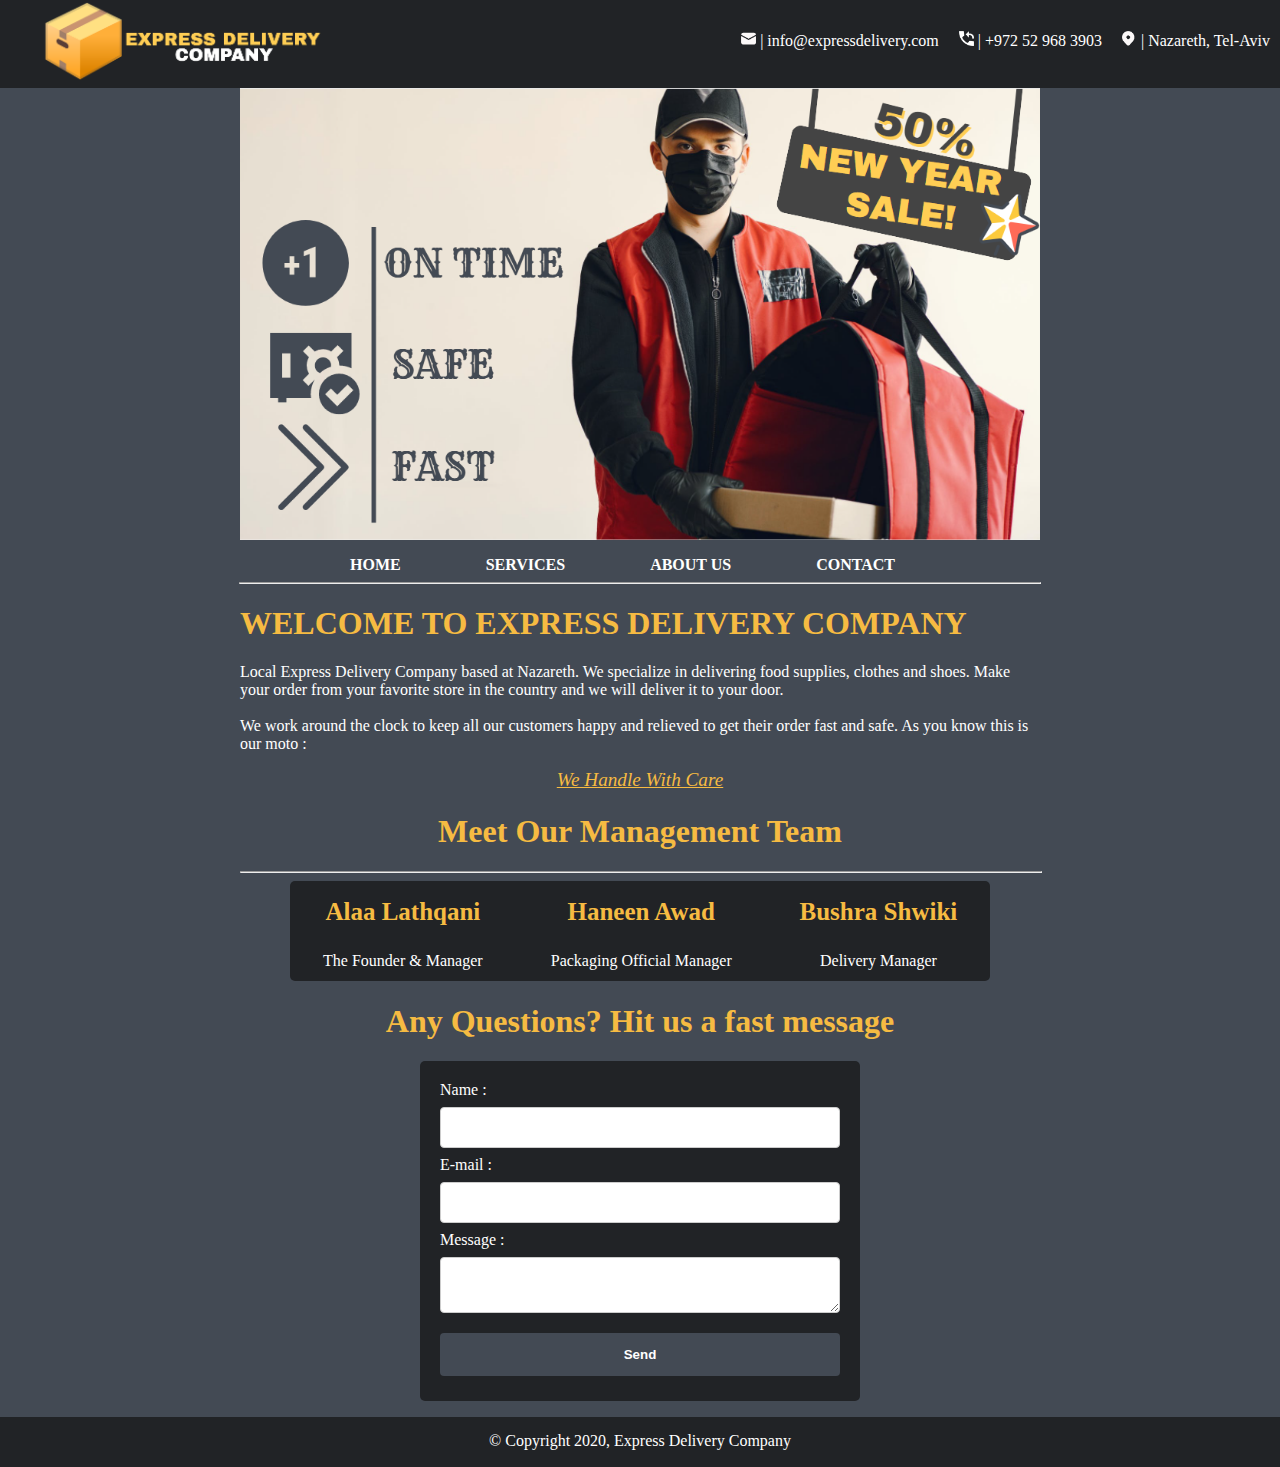
<file: index.html>
<!DOCTYPE html>
<html lang="en">
<head>
    <meta charset="UTF-8">
    <meta name="viewport" content="width=device-width, initial-scale=1.0">
    <title>Express Delivery</title>
    <link rel="icon" href="pic/icon.png" />
    <link rel="stylesheet" href="css/style.css" />
</head>
<body>
    <header>
        <ol>
            <li> <a href="index.html"> <img src="pic/logo.png" alt="logo" width="400px"></a></li>
            <li class="info"> <img src="pic/addressIcon.png" width="15px" height="15px"> | Nazareth, Tel-Aviv </li>
            <li class="info"> <img src="pic/callIcon.png" width="15px" height="15px"> | +972 52 968 3903</li>
            <li class="info"> <img src="pic/emailIcon.png" width="15px" height="15px"> | info@expressdelivery.com</li>
        </ol>
    </header>
    
    <img src="pic/hdr.PNG" width="800px" alt="header" id="imgHdr">

    <nav>
        <ul>
            <li><a href="index.html"> HOME </a></li>
            <li><a href="services.html"> SERVICES </a></li>
            <li><a href="aboutUs.html"> ABOUT US</a></li>
            <li><a href="contact.html"> CONTACT </a></li>
        </ul>
    </nav>
    <br><hr width="800px">

    <div class="mainBody">
        <h1 style="color: #f6bb42;"> WELCOME TO EXPRESS DELIVERY COMPANY</h1>
        <p>
            Local Express Delivery Company based at Nazareth. We specialize in delivering food supplies, clothes and shoes.
            Make your order from your favorite store in the country and we will deliver it to your door. <br>
            <br>We work around the clock to keep all our customers happy and relieved to get their order fast and safe. As you know this is our moto :
           <center> <i style="color: #f6bb42; font-size: larger;"> <u> We Handle With Care</u></i> </center>
        </p>
        
        <h1 style="color: #f6bb42; text-align: center;"> Meet Our Management Team </h1>
<hr width="800px">
        <table>
            <tr> 
                 <th> Alaa Lathqani </th>
                 <th> Haneen Awad</th>
                 <th> Bushra Shwiki</th>
            </tr>
            <tr>
                <td> The Founder & Manager </td>
                <td> Packaging Official Manager</td>
                <td> Delivery Manager</td>
           </tr>
        </table>
       
        <h1 style="color: #f6bb42; text-align: center;">Any Questions? Hit us a fast message</h1>

        <form>
            <label>Name :</label>
            <input type="text" name="name">

            <label>E-mail :</label>
            <input type="email" name="email">

            <label>Message :</label>
            <textarea name="message"></textarea>
            <br />
            <input type="submit" value="Send" />
        </form>

    </div>

    <footer>
        <p>&copy; Copyright 2020, Express Delivery Company</p>
    </footer> 
</body>
</html>
</file>
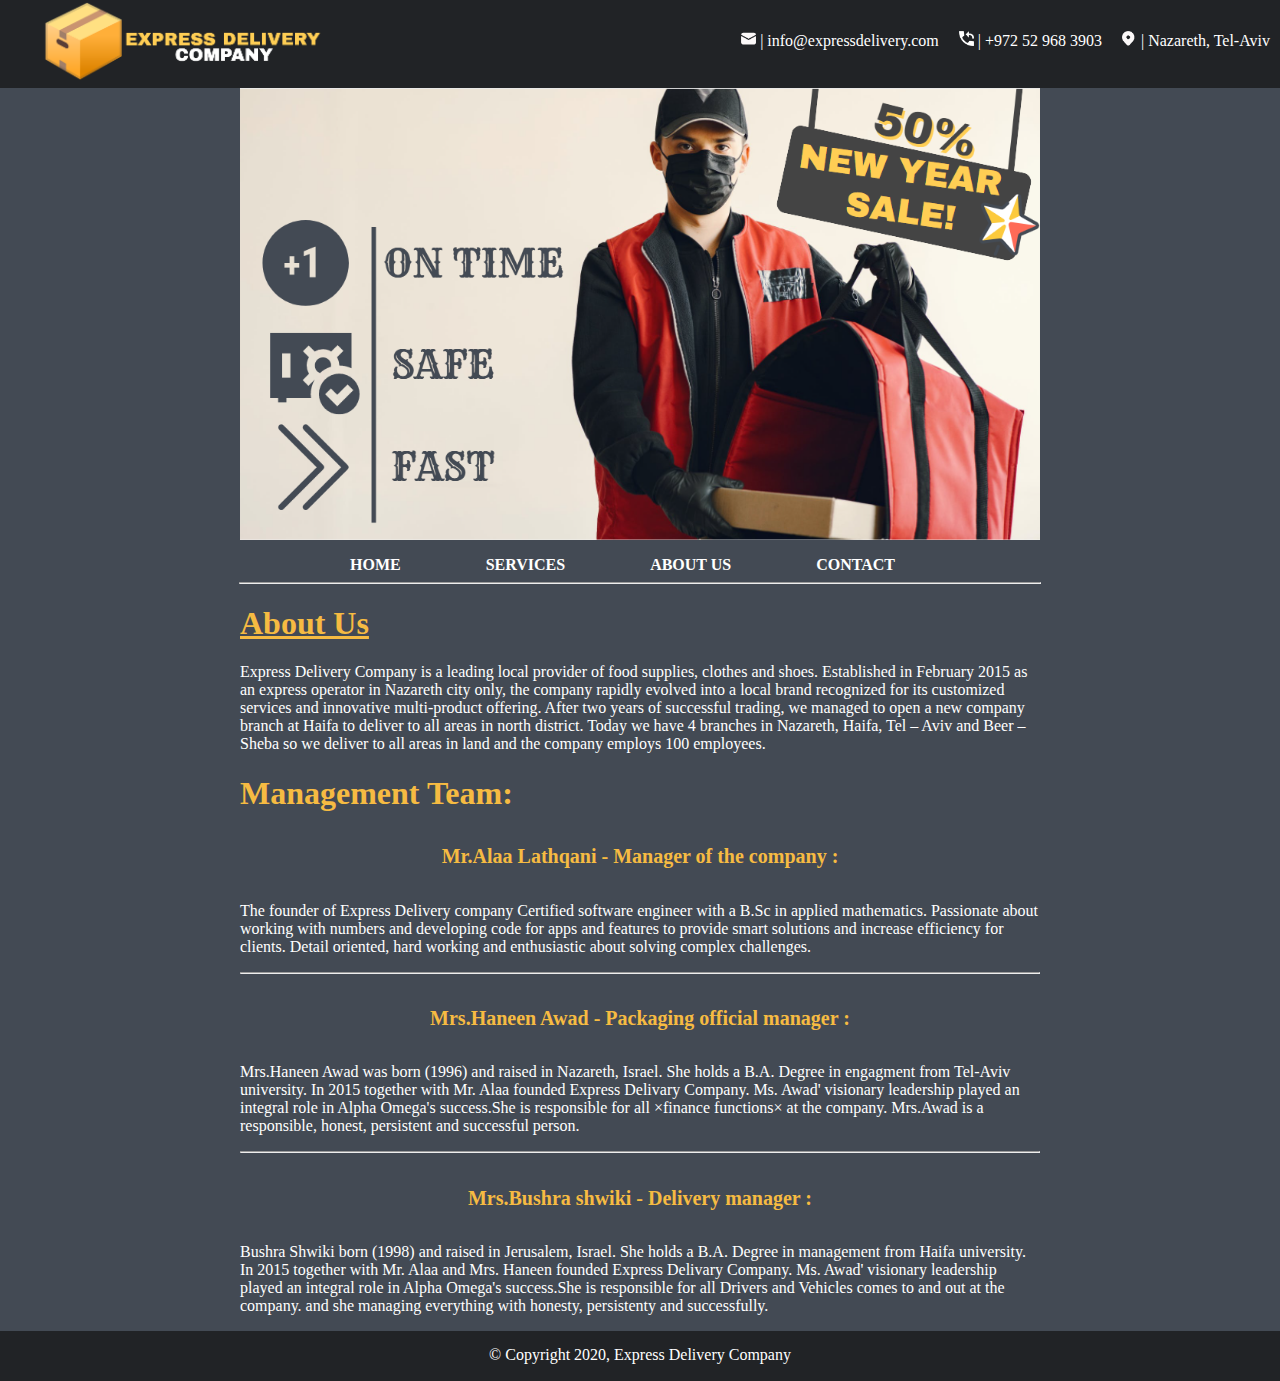
<file: aboutUs.html>
<!DOCTYPE html>
<html lang="en">
<head>
    <meta charset="UTF-8">
    <meta name="viewport" content="width=device-width, initial-scale=1.0">
    <title>About</title>
    <link rel="stylesheet" href="css/style.css">
    <link rel="stylesheet" href="css/aboutStyle.css">
    <link rel="icon" href="pic/icon.png" />
</head>
<body>

  <header>
    <ol>
        <li> <a href="index.html"> <img src="pic/logo.png" alt="logo" width="400px"></a></li>
        <li class="info"> <img src="pic/addressIcon.png" width="15px" height="15px"> | Nazareth, Tel-Aviv </li>
        <li class="info"> <img src="pic/callIcon.png" width="15px" height="15px"> | +972 52 968 3903</li>
        <li class="info"> <img src="pic/emailIcon.png" width="15px" height="15px"> | info@expressdelivery.com</li>
    </ol>
</header>

<img src="pic/hdr.PNG" width="800px" alt="header" id="imgHdr">

<nav>
    <ul>
        <li><a href="index.html"> HOME </a></li>
        <li><a href="services.html"> SERVICES </a></li>
        <li><a href="aboutUs.html"> ABOUT US</a></li>
        <li><a href="contact.html"> CONTACT </a></li>
    </ul>
</nav>
<br><hr width="800px">

<div style="width: 800px; margin-left: auto; margin-right: auto;">
  <h1><u>About Us</u></h1>  
  <p class="about">Express Delivery Company is a leading local provider of food supplies, clothes and shoes.
    Established in February 2015 as an express operator in Nazareth city only, the company rapidly evolved into a local brand recognized for its customized services and innovative multi-product offering. 
    After two years of successful trading, we managed to open a new company branch at Haifa to deliver to all areas in north district.
    Today we have 4 branches in Nazareth, Haifa, Tel – Aviv and Beer – Sheba so we deliver to all areas in land and the company employs 100 employees.  
 </p>


    <h1>Management Team:</h1>
    <h5>Mr.Alaa Lathqani - Manager of the company :</h5>
    <p class="about">The founder of Express Delivery company
      Certified software engineer with a B.Sc in applied mathematics. Passionate about working with numbers and developing code for apps and features to provide smart solutions and increase efficiency for clients. Detail oriented, hard working and enthusiastic about solving complex challenges.
      </p>
      <hr>
    <h5>Mrs.Haneen Awad - Packaging official manager :</h5>
    <p class="about">Mrs.Haneen Awad was born (1996) and raised in Nazareth, Israel. She holds a B.A. Degree in engagment from Tel-Aviv university.  In 2015 together with Mr. Alaa founded Express Delivary Company. Ms. Awad' visionary leadership played an integral role in Alpha Omega's success.She is 
        responsible for all ×finance functions× at the company.  Mrs.Awad is a responsible, honest, persistent and successful person.</p>
        <hr>
        <h5>Mrs.Bushra shwiki - Delivery manager :</h5>
        <p class="about">Bushra Shwiki born (1998) and raised in Jerusalem, Israel. She holds a B.A. Degree in management from Haifa university. 
          In 2015 together with Mr. Alaa and Mrs. Haneen founded Express Delivary Company. Ms. Awad' visionary leadership played an integral role in Alpha Omega's success.She is responsible for all Drivers and Vehicles comes to and out at the company. 
          and she managing everything with honesty, persistenty and successfully.</p>
</div>

<footer>
  <p>&copy; Copyright 2020, Express Delivery Company</p>
</footer> 
</body>
</html>
</file>
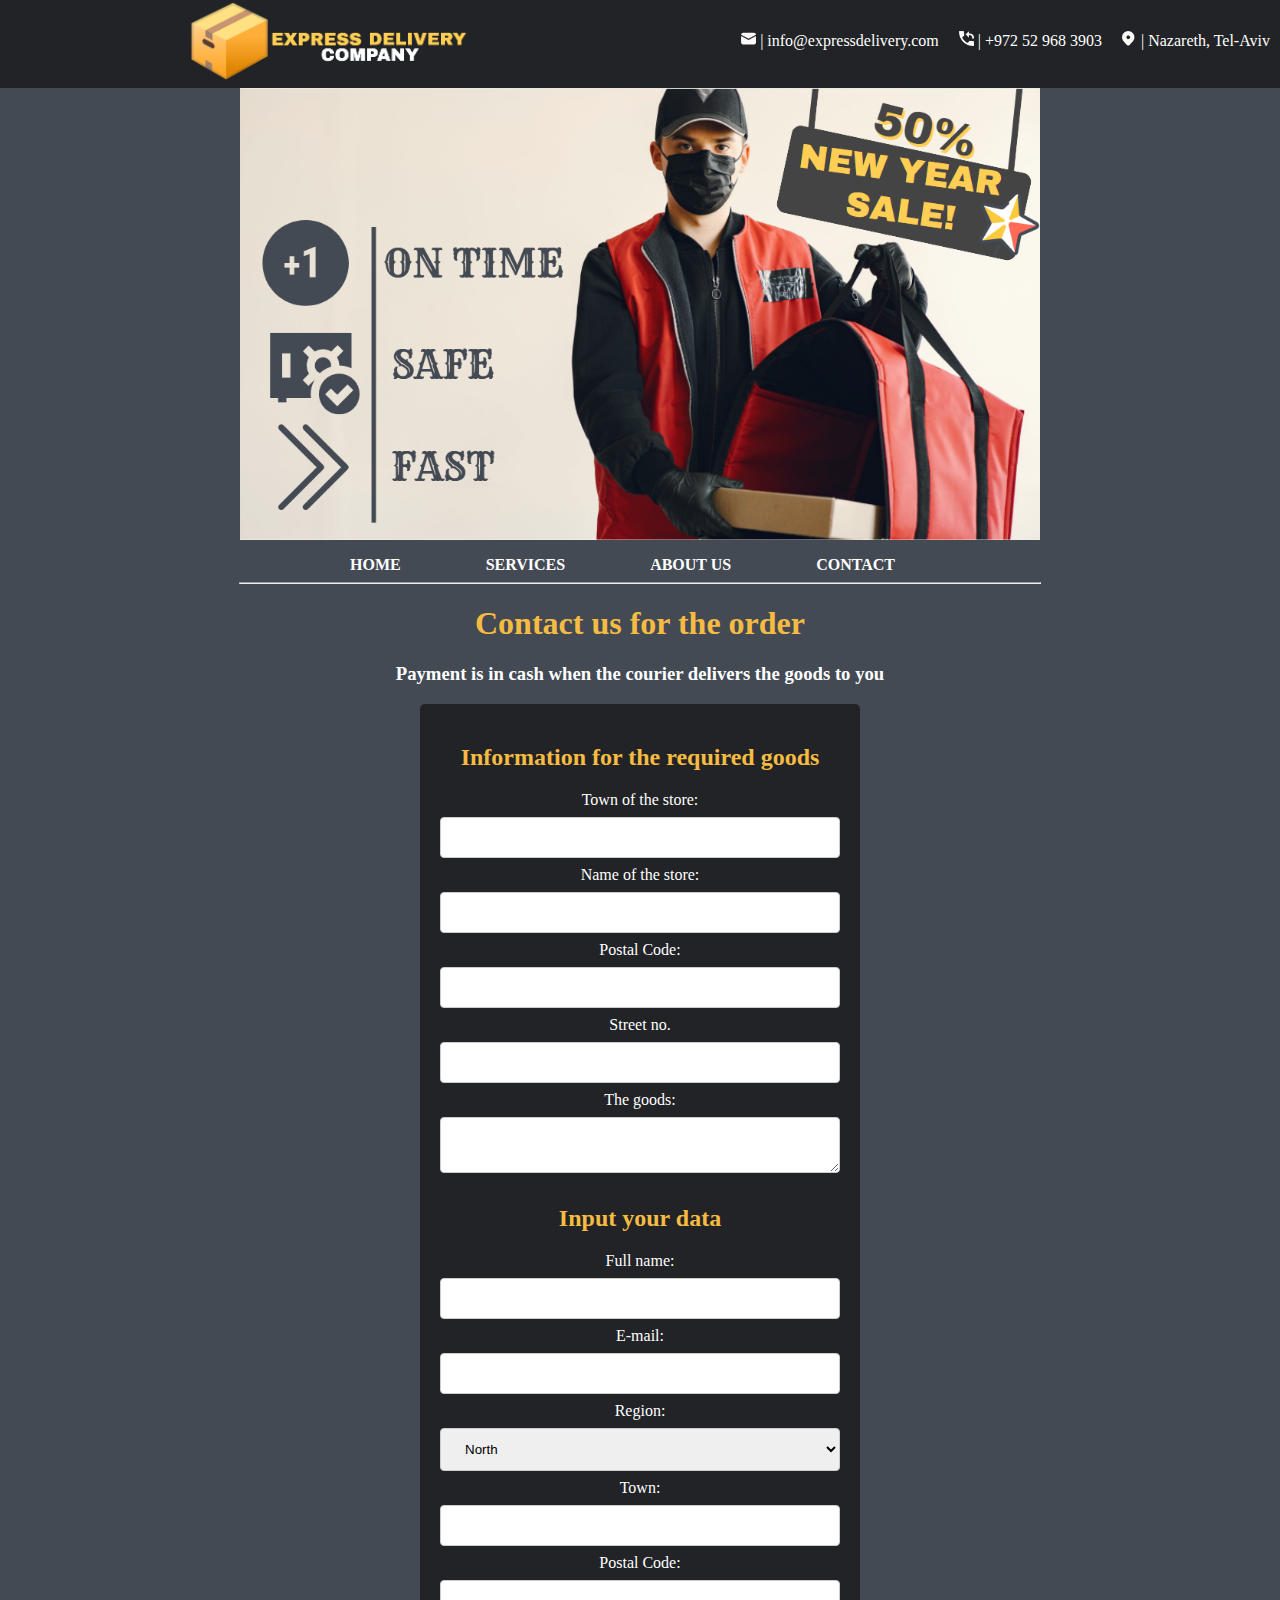
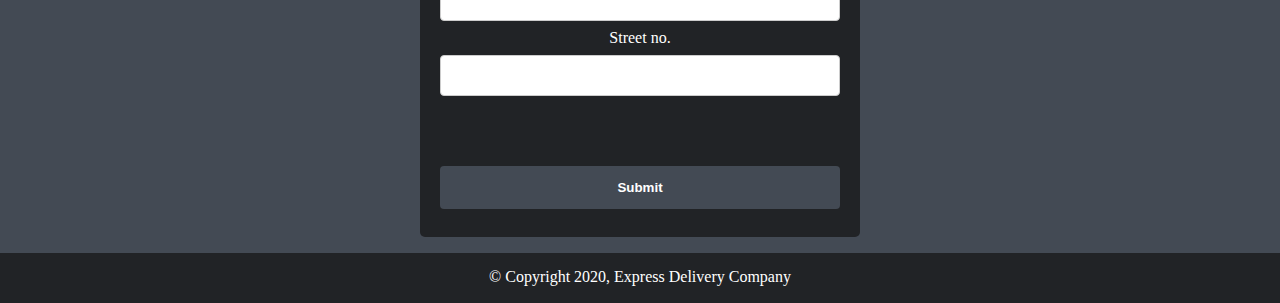
<file: contact.html>
<!DOCTYPE html>
<html lang="en">
<head>
    <meta charset="UTF-8">
    <meta name="viewport" content="width=device-width, initial-scale=1.0">
    <link rel="stylesheet" href="css/contactStyle.css" />
    <link rel="stylesheet" href="css/style.css">
    <link rel="icon" href="pic/icon.png" />
    <title>Contact</title>
</head>
<body>

    <header>
        <ol>
            <li> <a href="index.html"> <img src="pic/logo.png" alt="logo" width="400px"></a></li>
            <li class="info"> <img src="pic/addressIcon.png" width="15px" height="15px"> | Nazareth, Tel-Aviv </li>
            <li class="info"> <img src="pic/callIcon.png" width="15px" height="15px"> | +972 52 968 3903</li>
            <li class="info"> <img src="pic/emailIcon.png" width="15px" height="15px"> | info@expressdelivery.com</li>
        </ol>
    </header>
    
    <img src="pic/hdr.PNG" width="800px" alt="header" id="imgHdr">

    <nav>
        <ul>
            <li><a href="index.html"> HOME </a></li>
            <li><a href="services.html"> SERVICES </a></li>
            <li><a href="aboutUs.html"> ABOUT US</a></li>
            <li><a href="contact.html"> CONTACT </a></li>
        </ul>
    </nav>
    <br><hr width="800px">

   <h1>Contact us for the order<h1>
    <h3>Payment is in cash when the courier delivers the goods to you</h3>
       <form action="./order.html" style="height: 100%;">
      
        <div>
        <h2>Information for the required goods</h2>
       <label for="town">Town of the store:</label>
       <input type="text" id="town" name="town" required>
       <br>
       <label for="store_name">Name of the store:</label>
       <input type="text" id="store_name" name="store_name" required>
       <br> 
       <label for="postal_code">Postal Code:</label>
       <input type="text" pattern="[0-9]{7}" title="seven digit postal code" required> 
       <br>
       <label for="street_number">Street no.<label>
        <input type="text" pattern="[0-9]{3}" title="three digit street number" required> 
        <br>
        <label for="goods">The goods: </label>
        <textarea id="goods"></textarea>

       <h2>Input your data</h2>
       <label for="full_name">Full name:</label>
       <input type="text" id="full_name" name="full_name" required> 
       <br>
       <label for="e-mail">E-mail:</label>
       <input type="email" id="e-mail" name="e-mail" required>
       <br>
       <label for="region">Region:</label>
       <select id="region" name="region">
         <option value="north">North</option>
         <option value="center">Center</option>
         <option value="south">South</option>
        </select>
       <br>
       <label for="town">Town:</label>
       <input type="text" id="town" name="town" required>
       <br>
       <label for="postal_code">Postal Code:</label>
       <input type="text" pattern="[0-9]{7}" title="seven digit postal code" required> 
       <br>
       <label for="street_number">Street no.<label>
        <input type="text" pattern="[0-9]{3}" title="three digit street number" required>
       </div>
        
        <br><br><br> <input type="submit" value="Submit">
    </form>  

    <footer>
        <p>&copy; Copyright 2020, Express Delivery Company</p>
    </footer> 
</body>
</html>
</file>
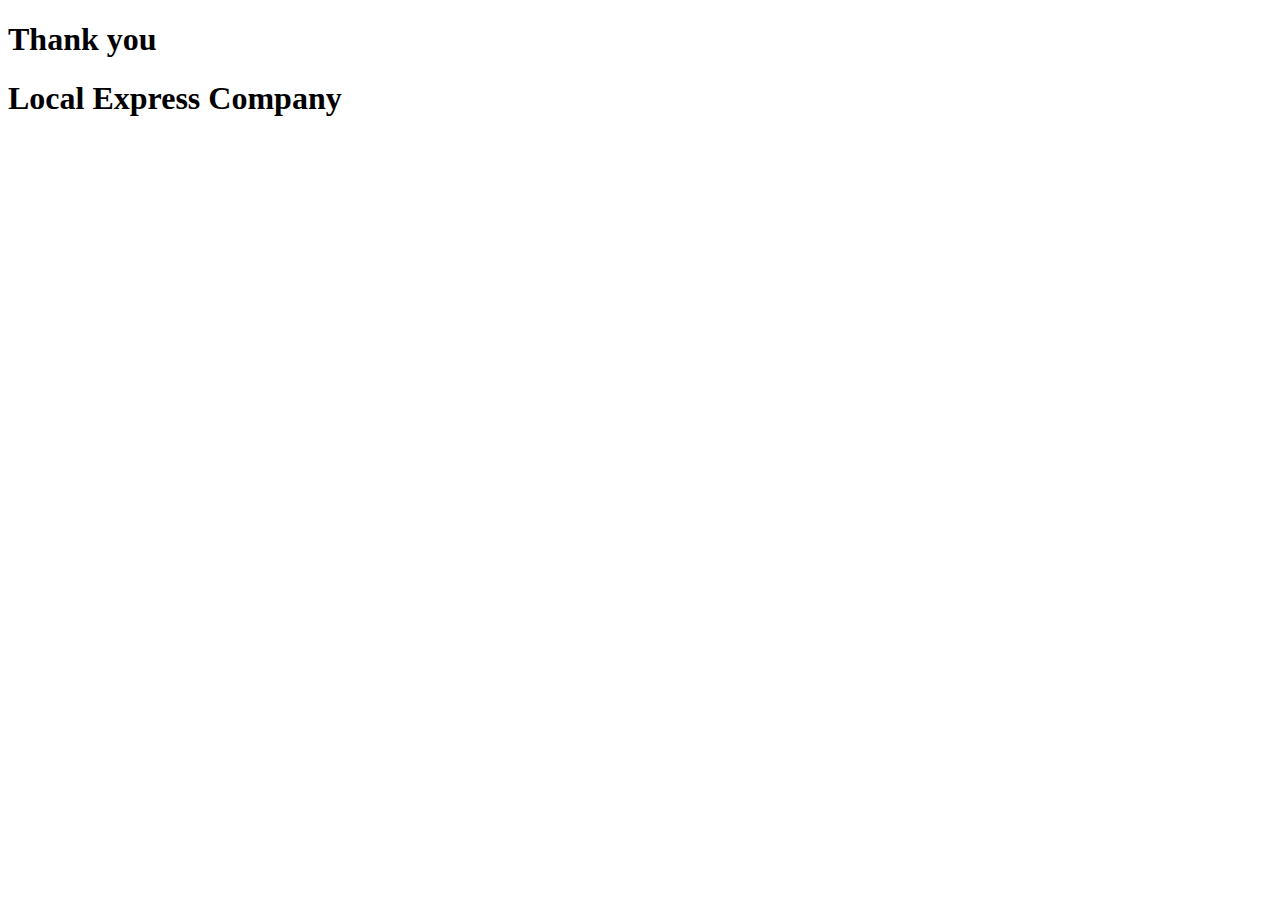
<file: order.html>
<!DOCTYPE html>
<html lang="en">
<head>
    <meta charset="UTF-8">
    <meta name="viewport" content="width=device-width, initial-scale=1.0">
    <title>Document</title>
</head>
<body>
    <h1>Thank you</h1>
    <h1>Local Express Company</h1>
</body>
</html>
</file>
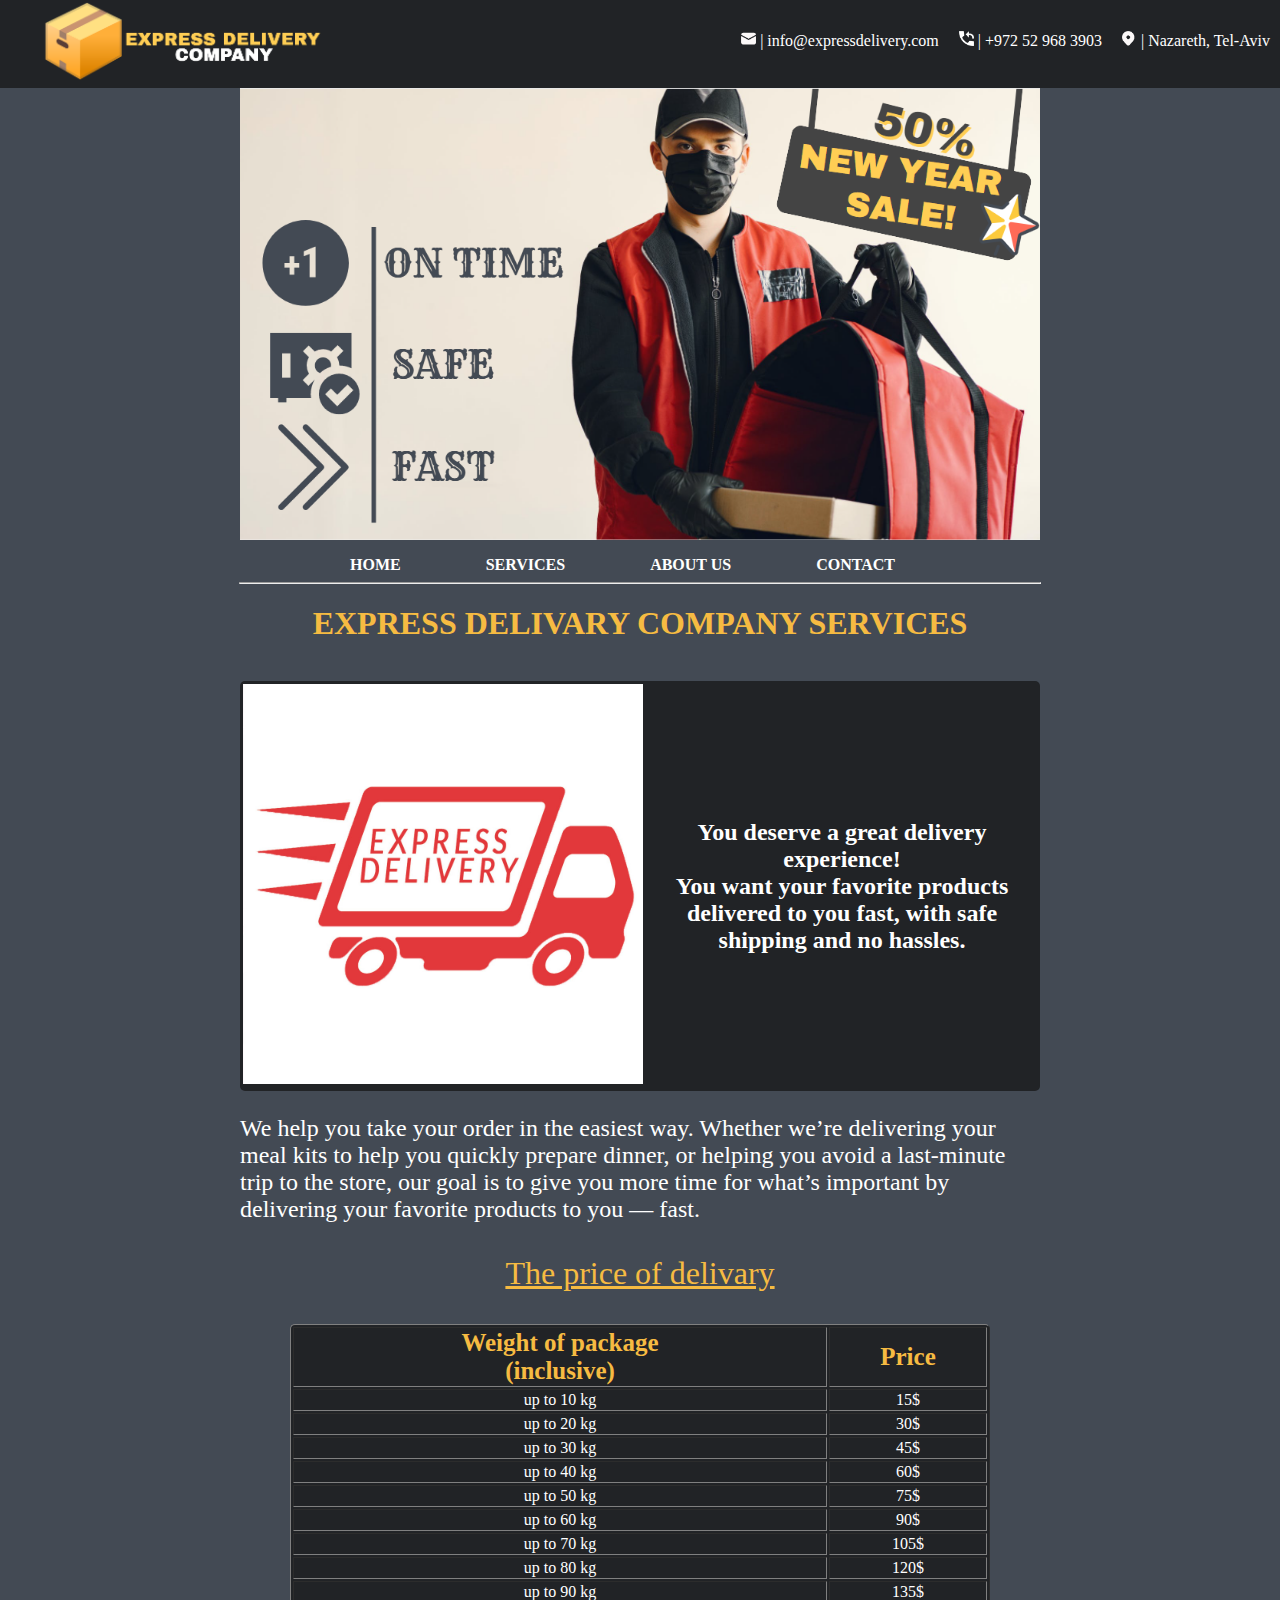
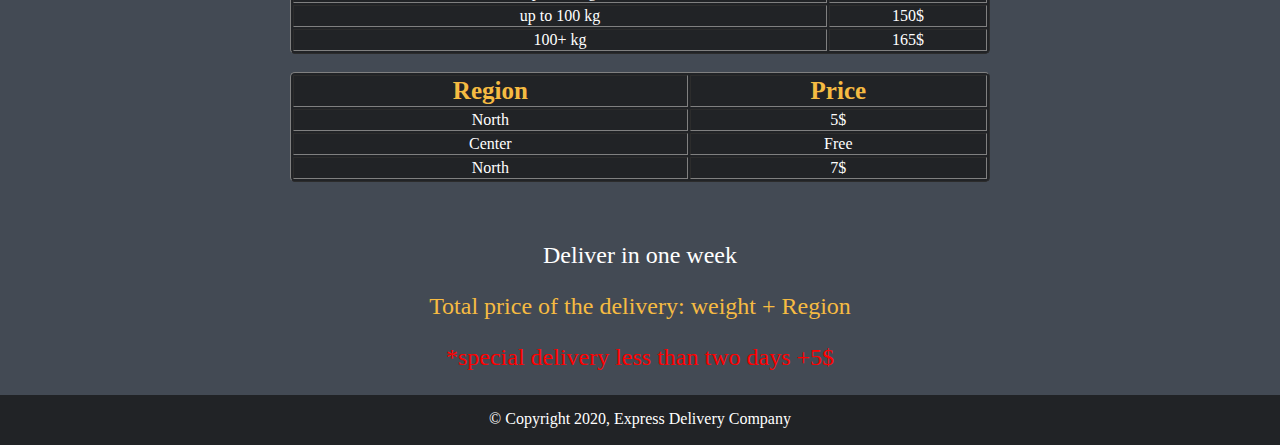
<file: services.html>
<!DOCTYPE html>
<html lang="en">
<head>
    <meta charset="UTF-8">
    <meta name="viewport" content="width=device-width, initial-scale=1.0">
    <title>Services</title>
    <link rel="stylesheet" href="css/servicesStyle.css" />
    <link rel="stylesheet" href="css/style.css">
    <link rel="icon" href="pic/icon.png" />
</head>
<body class="body">

  <header>
    <ol>
        <li> <a href="index.html"> <img src="pic/logo.png" alt="logo" width="400px"></a></li>
        <li class="info"> <img src="pic/addressIcon.png" width="15px" height="15px"> | Nazareth, Tel-Aviv </li>
        <li class="info"> <img src="pic/callIcon.png" width="15px" height="15px"> | +972 52 968 3903</li>
        <li class="info"> <img src="pic/emailIcon.png" width="15px" height="15px"> | info@expressdelivery.com</li>
    </ol>
</header>

<img src="pic/hdr.PNG" width="800px" alt="header" id="imgHdr">

<nav>
    <ul>
        <li><a href="index.html"> HOME </a></li>
        <li><a href="services.html"> SERVICES </a></li>
        <li><a href="aboutUs.html"> ABOUT US</a></li>
        <li><a href="contact.html"> CONTACT </a></li>
    </ul>
</nav>
<br><hr width="800px">


<h1 class="services">EXPRESS DELIVARY COMPANY SERVICES</h1><br>
<table class="topPage">
  <tr>
    <td><img  src="pic/cc.jpg" alt="Delivary" width="400px"></td>
    <td><h2> You deserve a great delivery experience!<br> You want your favorite products delivered to you fast, with safe shipping and no hassles.
    </h2></td>
  </tr>
</table>

<p class="para">We help you take your order in the easiest way. Whether we’re delivering your meal kits to help you quickly prepare dinner, 
  or helping you avoid a last-minute trip to the store,
   our goal is to give you more time for what’s important by delivering your favorite products to you — fast.<br></p>
<p class="titlePrice">The price of delivary</p>
 <div class="container">
 <table class="table1" border="1" style="color: white;">
        <tr>
          <th class="th">Weight of package<br>(inclusive)</th>
          <th>Price</th>
        </tr>
        <tr>
          <td>up to 10 kg</td>
          <td>15$</td>
        </tr>
        <tr>
            <td>up to 20 kg</td>
            <td>30$</td>
          </tr>
          <tr>
            <td>up to 30 kg</td>
            <td>45$</td>
          </tr>
          <tr>
            <td>up to 40 kg</td>
            <td>60$</td>
          </tr>
          <tr>
            <td>up to 50 kg</td>
            <td>75$</td>
          </tr>
          <tr>
            <td>up to 60 kg</td>
            <td>90$</td>
          </tr>
          <tr>
            <td>up to 70 kg</td>
            <td>105$</td>
          </tr>
          <tr>
            <td>up to 80 kg</td>
            <td>120$</td>
          </tr>
          <tr>
            <td>up to 90 kg</td>
            <td>135$</td>
          </tr>
          <tr>
            <td>up to 100 kg</td>
            <td>150$</td>
          </tr>
          <tr>
            <td>100+ kg</td>
            <td>165$</td>
          </tr>      
      </table> <br>
      <table class="table2" border="1" style="color: white;">
        <tr>
          <th>Region</th>
          <th>Price</th>
        </tr>
        <tr>
          <td>North</td>
          <td>5$</td>
        </tr>
        <tr>
            <td>Center</td>
            <td>Free</td>
          </tr>
          <tr>
            <td>North</td>
            <td>7$</td>
          </tr>
          </table>
        </div>
        <br><br>
        <div style="text-align:center">
          <p class="line1"> Deliver in one week </p>
          <p class="line2">Total price of the delivery: weight + Region </p>
          <p class="line3">*special delivery less than two days +5$</p>
        </div>

        <footer>
          <p>&copy; Copyright 2020, Express Delivery Company</p>
      </footer> 

</body>
</html>
</file>
<file: css/style.css>
body {
    background-color: #434a54;
    margin: 0;
    padding: 0;
}
header {
    background-color: #212326;
    padding: 0;
    margin: 0;
}
ol {
    list-style-type: none;
    padding: 5;
    margin: 0;
}
ol li {
    display: inline;
    padding-top: 15px;
}
ol li a {
    text-decoration: none;
    
}
.info {
    color: white;
    float: right;
    padding: 10px;
    padding-top: 2.5%;
}
footer {
    text-align: center;
    background-color:  #212326;
    color: white;
    position: inherit;
    bottom: 0;
    width: 100%;
    height: 50px;
    margin: 0 auto;
}
footer p {
    padding-top: 15px;
}
nav {
    width: 800px;
    color: white;
    text-align: center;
    background-color: #212326;
    margin: auto;
}
nav ul {
    list-style-type: none;
    text-align: center;
}
nav li {
    float: left;
}
nav li a {
    text-decoration: none;
    color: white;
    padding: 15px;
    display: inline;
    padding-left: 70px; 
    font-weight: bold;
}
nav li a:hover {
    color: #f6bb42;
}
#imgHdr {
    width: 800px;
    margin-left: auto;
    margin-right: auto;
    display: block;
}

.mainBody {
    height: 100%;
    width: 800px;
    margin-left: auto;
    margin-right: auto;
    display: block;
    color: white;
}

table {
    width: 700px;
    background-color: #212326;
    border-radius: 5px;
    margin-left: auto;
    margin-right: auto;
    height: 100px;
    text-align: center;
}
th {
    color: #f6bb42;
    font-size: 25px;
}

form {
    margin-left: auto;
    margin-right: auto;
    width: 400px;
    height: 300px;
    background-color: #212326;
    padding: 20px;
    border-radius: 5px;
}
textarea {
    width: 100%;
    padding: 12px 20px;
    margin: 8px 0;
    display: inline-block;
    border: 1px solid #ccc;
    border-radius: 4px;
    box-sizing: border-box;
}
input[type=text],input[type=email], select {
    width: 100%;
    padding: 12px 20px;
    margin: 8px 0;
    display: inline-block;
    border: 1px solid #ccc;
    border-radius: 4px;
    box-sizing: border-box;
  }
  input[type=submit] {
    width: 100%;
    background-color: #434a54;
    color: white;
    padding: 14px 20px;
    margin: 8px 0;
    border: none;
    border-radius: 4px;
    cursor: pointer;
    font-weight: bold;
  }
  input[type=submit]:hover {
    width: 100%;
    background-color: #f6bb42;
    color:#434a54;
    padding: 14px 20px;
    margin: 8px 0;
    border: none;
    border-radius: 4px;
    cursor: pointer;
  }
</file>
<file: css/aboutStyle.css>
body {
    background-color: #434a54;
    margin-left: auto;
    margin-right: auto;
}
h1 {
    color: #f6bb42;
}
.white{
    color:white;
}

.about {
    color: white;
}
h5 {
    color: #f6bb42;
    text-align: center;
    font-size: 20px;
}
</file>
<file: css/contactStyle.css>
body {
  background-color: #434a54;
  text-align: center;  
  margin: 0;
  padding: 0;
} 

h1, h2{
    color:  #f6bb42;
}

h3, form {
    color: white;
}
footer {
  text-align: center;
  background-color:  #212326;
  color: white;
  position: inherit;
  bottom: 0;
  width: 100%;
  height: 50px;
  margin: 0 auto;
}
footer p {
  padding-top: 15px;
}


  header {
    background-color: #212326;
    padding: 0;
    margin: 0;
}
ol {
    list-style-type: none;
    padding: 5;
    margin: 0;
}
ol li {
    display: inline;
    padding-top: 15px;
}
ol li a {
    text-decoration: none;
}
.info {
    color: white;
    float: right;
    padding: 10px;
    padding-top: 2.5%;
}
</file>
<file: css/servicesStyle.css>
.body {
    background-color: #434a54;
    margin-left: auto;
    margin-right: auto;
}
.topPage {
    width: 800px;
    color: white;
    text-align: center;
    margin: auto;
}
.services{
    color: #f6bb42;
    text-align: center;
}
.para{
    color:white;
    font-size: x-large; 
    text-align: left;
    width: 800px;
    margin-left: auto;
    margin-right: auto;
    
}
.container { 
    overflow: hidden;
 }
 
 .titlePrice{
    color: #f6bb42;
   font-size: xx-large; 
   text-align: center;
   text-decoration: underline;
 }


.line1 {
    color:white;
    font-size: x-large;
}
.line2 {
    color: #f6bb42;
    font-size: x-large;
}
.line3 {
color:red;
font-size: x-large;
}
</file>
